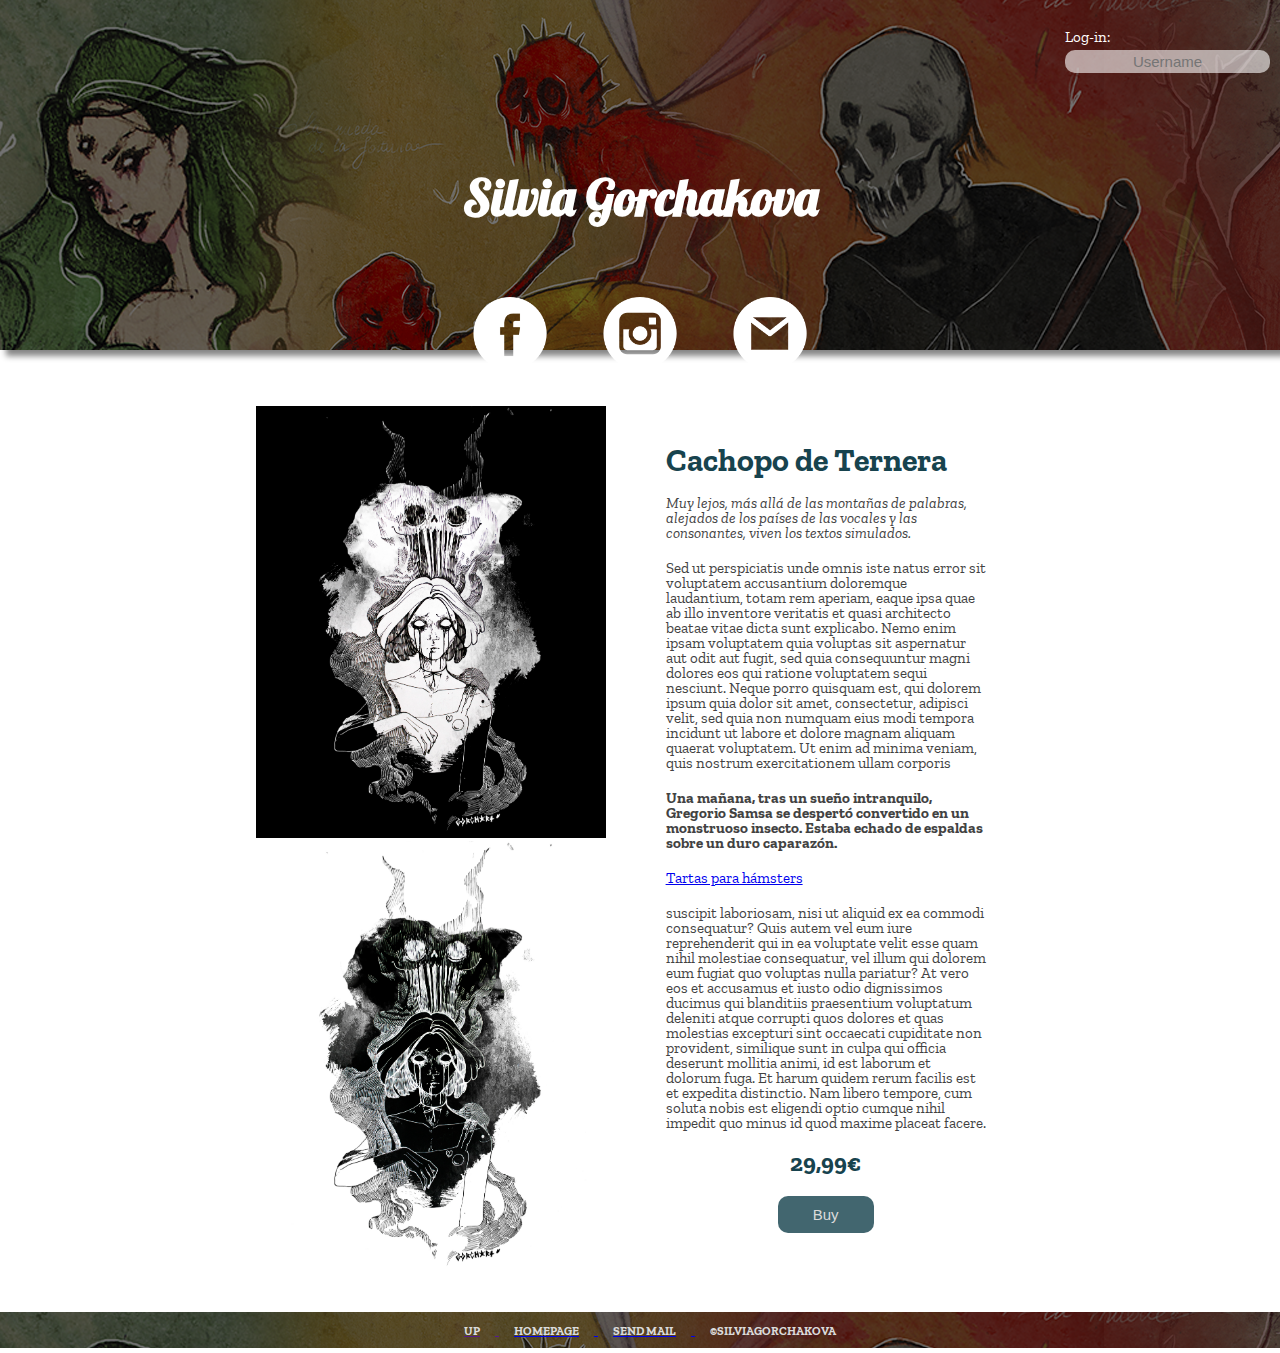
<file: detail.html>
<!DOCTYPE html>
<html lang="en">

<head>
    <meta charset="UTF-8">
    <meta name="viewport" content="width=device-width, initial-scale=1.0, 
maximun-scale=1.0, user-scalable=no">
    <meta http-equiv="X-UA-Compatible" content="ie=edge">

    <!--link al archivo css-->
    <link rel="stylesheet" href="style.css">
    <!--link a google fonts-->
    <style>
        @import url('https://fonts.googleapis.com/css?family=Lobster');
    </style>

    <title>Proyecto web</title>

</head>

<body>

    <!-----------------------------------------HEADER-------------------------------------------------->

    <header class="web-header">

        <div class="sign-in">
            <p>
                Log-in:
                <input type="url" name="buscador" placeholder="Username" required>
            </p>
        </div>

        <a href="./index.html">
            <h1 class="web-title centrarperfil">Silvia Gorchakova</h1>
        </a>

        <div class="centrarimagenes">

            <span>
                <a href="https://www.facebook.com/silvia.gorchakova" target="_blank">
                    <img src="./img/facebook.png" alt="facebook">
                </a>
            </span>

            <span>
                <a href="https://www.instagram.com/gorchart/?hl=es" target="_blank">
                    <img src="./img/instagram.png" alt="instgram">
                </a>
            </span>

            <span>
                <a href="mailto:gorchakova.silvia@gmail.com" target="_top">
                    <img src="./img/mensaje.png" alt="email">
                </a>
            </span>
        </div>

        <p class="buscador">
            <input type="url" id="cover_url" name="cover_url" placeholder="Title, collection..." required>
        </p>

    </header>


    <!-----------------------------------------CONTENIDO PAGINA-------------------------------------------------->

    <article class="container">

        <div class="detalleflex">

            <div class="columnaizq fondopruebas">
                <img src="img/1.png">
                <br>
                <img src="img/1.1.png">
            </div>

            <article class="fondopruebas columnadech">

                <h1 class="titulodetalle">Cachopo de Ternera</h1>

                <p>
                    <i>
                        Muy lejos, más allá de las montañas de palabras, alejados de los países de las vocales y las consonantes, viven los textos
                        simulados.
                    </i>
                </p>
                <p>Sed ut perspiciatis unde omnis iste natus error sit voluptatem accusantium doloremque laudantium, totam rem
                    aperiam, eaque ipsa quae ab illo inventore veritatis et quasi architecto beatae vitae dicta sunt explicabo.
                    Nemo enim ipsam voluptatem quia voluptas sit aspernatur aut odit aut fugit, sed quia consequuntur magni
                    dolores eos qui ratione voluptatem sequi nesciunt. Neque porro quisquam est, qui dolorem ipsum quia dolor
                    sit amet, consectetur, adipisci velit, sed quia non numquam eius modi tempora incidunt ut labore et dolore
                    magnam aliquam quaerat voluptatem. Ut enim ad minima veniam, quis nostrum exercitationem ullam corporis
                </p>
                <p>
                    <b>
                        Una mañana, tras un sueño intranquilo, Gregorio Samsa se despertó convertido en un monstruoso insecto. Estaba echado de espaldas
                        sobre un duro caparazón.
                    </b>
                </p>
                <p>
                    <a href="https://es.wikihow.com/hacer-pasteles-de-cumplea%C3%B1os-para-roedores-peque%C3%B1os" target="_blank">Tartas para hámsters</a>
                </p>

                <p>
                    suscipit laboriosam, nisi ut aliquid ex ea commodi consequatur? Quis autem vel eum iure reprehenderit qui in ea voluptate
                    velit esse quam nihil molestiae consequatur, vel illum qui dolorem eum fugiat quo voluptas nulla pariatur?
                    At vero eos et accusamus et iusto odio dignissimos ducimus qui blanditiis praesentium voluptatum deleniti
                    atque corrupti quos dolores et quas molestias excepturi sint occaecati cupiditate non provident, similique
                    sunt in culpa qui officia deserunt mollitia animi, id est laborum et dolorum fuga. Et harum quidem rerum
                    facilis est et expedita distinctio. Nam libero tempore, cum soluta nobis est eligendi optio cumque nihil
                    impedit quo minus id quod maxime placeat facere.
                </p>

                <h1 class="precio columnaizq">29,99€</h1>

                <button>Buy</button>


            </article>

        </div>

    </article>



    <!-----------------------------------------FOOTER-------------------------------------------------->

    <footer class="web-footer">

        <a href="">
            <span class="footer-title">Up</span>
        </a>

        <a href="./index.html">
            <span class="footer-title">Homepage</span>
        </a>

        <a href="mailto:gorchakova.silvia@gmail.com">
            <span class="footer-title">Send Mail</span>
        </a>

        <span class="footer-title">©SilviaGorchakova</span>

    </footer>



</body>

</html>
</file>
<file: style.css>
/*RESET: Eliminación de los valores por defeto*/

@import url("https://fonts.googleapis.com/css?family=Oswald:300,400,700|Zilla+Slab:300,300i,400,400i,700,700i&subset=latin-ext");
html,
body,
div,
span,
applet,
object,
iframe,
h1,
h2,
h3,
h4,
h5,
h6,
p,
blockquote,
pre,
a,
abbr,
acronym,
address,
big,
cite,
code,
del,
dfn,
em,
img,
ins,
kbd,
q,
s,
samp,
small,
strike,
strong,
sub,
sup,
tt,
var,
b,
u,
i,
center,
dl,
dt,
dd,
ol,
ul,
li,
fieldset,
form,
label,
legend,
table,
caption,
tbody,
tfoot,
thead,
tr,
th,
td,
article,
aside,
canvas,
details,
embed,
figure,
figcaption,
footer,
header,
hgroup,
menu,
nav,
output,
ruby,
section,
summary,
time,
mark,
audio,
video {
  margin: 0;
  padding: 0;
  border: 0;
  font-size: 100%;
  font: inherit;
  vertical-align: baseline;
}

/* HTML5 display-role reset for older browsers */

article,
aside,
details,
figcaption,
figure,
footer,
header,
hgroup,
menu,
nav,
section {
  display: block;
}

body {
  line-height: 1;
}

ol,
ul {
  list-style: none;
}

blockquote,
q {
  quotes: none;
}

blockquote:before,
blockquote:after,
q:before,
q:after {
  content: '';
  content: none;
}

table {
  border-collapse: collapse;
  border-spacing: 0;
}

/*----------------------------------PÁGINA INICIAL-------------------------------------------*/

/*La clase container sirve para agrupar los elementos del cuerpo en una columna central con espaciado a los lados*/

.container {
  width: 100%;
  margin: 0px;
  text-align: center;
}

/*Para los formatos de pantalla de escritorio,se aplica la clase container*/

@media (min-width: 1024px) {
  .container {
    margin: 0 auto;
    width: 100%;
  }
}

/*Determinamos las características de los títulos del cuerpo*/

body h1 {
  font-family: "Zilla Slab", serif;
  color: #17434E;
}

/*Determinamos las características del texto del cuerpo*/

body p {
  font-family: "Zilla Slab", serif;
  color: rgb(66, 66, 66);
  font-size: 15px;
  padding-top: 20px;
}

/*clase para elementos en negrita*/

body p b {
  font-weight: bold;
}

/*clase para elementos en itálica*/

body p i {
  font-style: italic;
}

form {
  padding: 10px;
}

label,
input,
button,
button {
  display: block;
  width: 100%;
  box-sizing: border-box;
}

/*Clase para la etiqueta superior a los campos de texto*/

label {
  font-size: 12px;
  font-weight: bold;
  text-transform: uppercase;
}

/*Clase para los campos de texto*/

input,
button {
  margin: 5px 0 15px 0;
  padding: 10px;
  background-color: rgba(255, 255, 255, 0.6);
  border-radius: 10px;
  border: none;
  font-size: 15px;
  transition: 0.2s;
}

/*Cuando el ratón se situa encima la opacidad se restaura al 100%*/

input:hover,
button:hover {
  background-color: white;
}

/*mienstras se introduce texto la opacidad está al 100%*/

input:focus {
  background-color: white;
}

/*Clase para el botón*/

button {
  color: #DBDBDB;
  background-color: rgba(23, 67, 78, 0.815);
  margin: 5px 0 15px 0;
  padding: 10px;
  border-radius: 10px;
  border: none;
  font-size: 15px;
  transition: 0.2s;
  width: 30%;
  margin-left: 35%
}

/*Al situar el ratón encima cambia de color*/

button:hover {
  color: #17434E;
  background-color: #DBDBDB;
  border: solid 2px #17434E;
}

/*Al clicar el botón cabia de color*/

button:active {
  color: #DBDBDB;
  border: solid 2px #17434E;
  background-color: rgba(23, 67, 78, 0.486);
}

/*Clase para definir la cabecera de la página*/

.web-header {
  box-sizing: border-box;
  background-image: url("./img/header.png");
  background-attachment: fixed;
  width: 100%;
  height: 350px;
  margin-bottom: 30px;
  box-shadow: 6px 6px 6px rgb(134, 134, 134);
  top: 0;
  display: flex;
  flex-direction: column;
}

/*El alto del cabecero se reduce en formato móvil*/

@media (max-width: 569px) {
  .web-header {
    height: 300px;
  }
}

/*Elimina el subrallado del link*/

.web-header a {
  text-decoration: none;
}

/*Clase para redimensionar los iconos del header*/

.web-header img {
  max-width: 80px;
  transition: 0.2s;
}

/*Al colocar el cursor sobre ellos augmentan de tamaño*/

.web-header img:hover {
  transform: scale(1.1);
}

.web-header span {
  margin: 0 2% 0 2%;
}

/*Clase para el formulario de ingreso*/

.sign-in {
  display: flex;
  justify-content: flex-end;
  flex-direction: row;
  padding: 10px;
  margin-bottom: 20px;
}

/*centrar sign in en formato movil*/

@media (max-width: 569px) {
  .sign-in {
    display: flex;
    justify-content: center;
  }
}

.sign-in p{
  font-family: "Zilla Slab", serif;
  color: white;
}

.sign-in input{
  text-align: center;
  padding: 3px;
  border-radius: 10px;
  color: rgba(255, 255, 255, 0.8);
  margin: 5px 20% 0 0;
  color: rgb(148, 148, 148);
}

/*Clase para determinar las características del buscador de la cabecera.*/

.buscador {
  text-align: center;
  padding: 10px;
  border-radius: 10px;
  color: rgba(255, 255, 255, 0.8);
  margin: 30px 20% 20px 20%;
}

/*El buscador del cabecero se recoloca en formato móvil*/

@media (max-width: 569px) {
  .buscador {
    margin: 20px 20% 20px 20%;
  }
}

/*clase para situar elementos del header en el centro*/

.centrarperfil {
  display: flex;
  align-items: center;
  justify-content: center;
  margin-top: 60px;
}

.centrarimagenes {
  display: flex;
  align-items: center;
  justify-content: center;
  margin: 20px;
}

/*características del título del texto*/

.web-title {
  font-size: 50px;
  font-weight: bold;
  font-family: 'Lobster', cursive;
  padding: 10px;
  margin-bottom: 40px;
  color: white;
  transition: 0.2s;
}

/*El título del cabecero se reduce en formato móvil*/

@media (max-width: 569px) {
  .web-title {
    font-size: 25px;
  }
}

/*Al situar encima el ratón se amplía levemente*/

.web-title:hover {
  transform: scale(1.1);
}

/*Todos los ajustes para los carteles de estados: error, cargando, vacío e ideal.*/

.songlist {
  margin-top: 0px;
}

.songlist .ui-status {
  display: none;
}

.songlist.empty .ui-status.empty {
  display: block;
}

.songlist.loading .ui-status.loading {
  display: block;
}

.songlist.error .ui-status.error {
  display: block;
}

.songlist.ideal .ui-status.ideal {
  display: block;
}

.songlist.empty,
.songlist.error,
.songlist.loading {
  font-size: 20px;
  text-align: center;
  padding: 50px;
}

/*Clase para definir cada objeto de la lista*/

.songlist .song {
  box-sizing: border-box;
  font: "Zilla Slab", serif;
  width: 100%;
  float: left;
  padding: 15px;
  margin: 10px 5px;
  height: 500 px;
  max-height: 700px;
  overflow: hidden;
  transition: 0.2s;
}

/*En formato landscape cada elemento ocupa la mitad del ancho asignado*/

@media (min-width: 424px) {
  .songlist .song {
    width: calc(50% - 10px);
  }
}

/*En formato desktop cada elemento ocupa un tercio del ancho asignado*/

@media (min-width: 1024px) {
  .songlist .song {
    width: calc(33.3% - 10px);
  }
}

/*Cada elemento se resalta cuando colocamos el ratón encima*/

.songlist .song:hover {
  box-shadow: 6px 6px 6px rgb(134, 134, 134);
}

/*COVER=Miniatura de la obra*/

/*Clase para la imagen miniatura de cada elemento de la lista*/

.songlist .cover {
  width: 100%;
  transform: scale(0.9, 0.9);
  transition: 0.2s;
}

/*cuando se coloca el cursor encima la miniatura se escala levemente*/

.songlist .cover:hover {
  transform: scale(1, 1);
}

/*ARTIST= Tñítulo de la obra*/

/*Clase para el título de la obra en cada elemento de la lista*/

.songlist .artist {
  font-family: "Zilla Slab", serif;
  font-weight: bold;
  margin-top: 10px;
  text-align: center;
  font-size: 20px;
}

.songlist .title {
  margin-top: 10px;
  text-align: center;
  font-family: "Zilla Slab", serif;
  color: rgb(66, 66, 66);
}

/*Clases para los letreros de los estados: error y loading*/

.song-form .ui-status.error {
  text-align: center;
  background-color: #F8695B;
  padding: 10px;
  border-radius: 10px;
  color: #f8f5ee;
  margin-bottom: 10px;
  display: none;
}

.song-form .ui-status.loading {
  text-align: center;
  margin-bottom: 10px;
  display: none;
}

.song-form.error .ui-status.error {
  display: block;
}

.song-form.error .ui-status.error.loading .ui-status.loading {
  display: block;
}

@media (min-width: 1024px) {
  .song-form .form-control-group {
    box-sizing: border-box;
    width: calc(50% - 4px);
    display: inline-block;
    padding: 0 5px;
  }
}

/*Clase para el pié de página*/

.web-footer {
  background-image: url("./img/header.png");
  text-align: center;
  width: 100%;
  padding: 10px;
  transition: 0.2s;
}

/*clase para el texto del pie de página*/

.footer-title {
  font-size: 12px;
  font-weight: bold;
  text-transform: uppercase;
  font-family: "Zilla Slab", serif;
  padding: 15px;
  color: #DBDBDB;
  transition: 0.2s;
}

/*Cuando se pone el cursor encima se resaltan*/

.footer-title:hover {
  font-size: 13px;
}

.footer-title span {
  text-decoration: none;
}

/*----------------------------------DETAIL-------------------------------------------*/

/*clase para definir las imágenes del detail*/

.columnaizq img {
  max-width: 350px;
  max-height: auto;
  display: inline !important;
  object-fit: contain;
}

/*Esta clase la uso para distinguir los elementos cuando trabajo con flexbox
La activo solo para trabajar*/

/*
.fondopruebas{
  background-color: rgba(12, 255, 30, 0.1);
  border: solid 1px black;
}*/

/*clase para situar las imágenes en la columna izquierda*/

/*FLEXBOX: ocupa 1/3 del ancho*/

.columnaizq {
  max-width: 320px;
  text-align: center;
  padding: 2%;
  flex-grow: 1;
  flex-basis: 20%;
}

/*clase para situar el texto en la columna derecha*/

/*FLEXBOX: ocupa 2/3 del ancho*/

.columnadech {
  max-width: 320px;
  text-align: left;
  padding: 5%;
  flex-grow: 2;
  flex-basis: 20%;
  text-align: left;
}

/*clase de ajustes flex que afecta a ambas columnas y ayuda a situarlas*/

.detalleflex {
  display: flex;
  flex-wrap: wrap;
  justify-content: center;
}

/*clase para diferenciar el título del detalle*/

.titulodetalle {
  font-size: 200%;
  font-weight: bold;
}

/*clase para el precio del producto*/

.precio {
  font-size: 150%;
  font-weight: bold;
  margin: 14px 0 14px 0;
}
</file>
